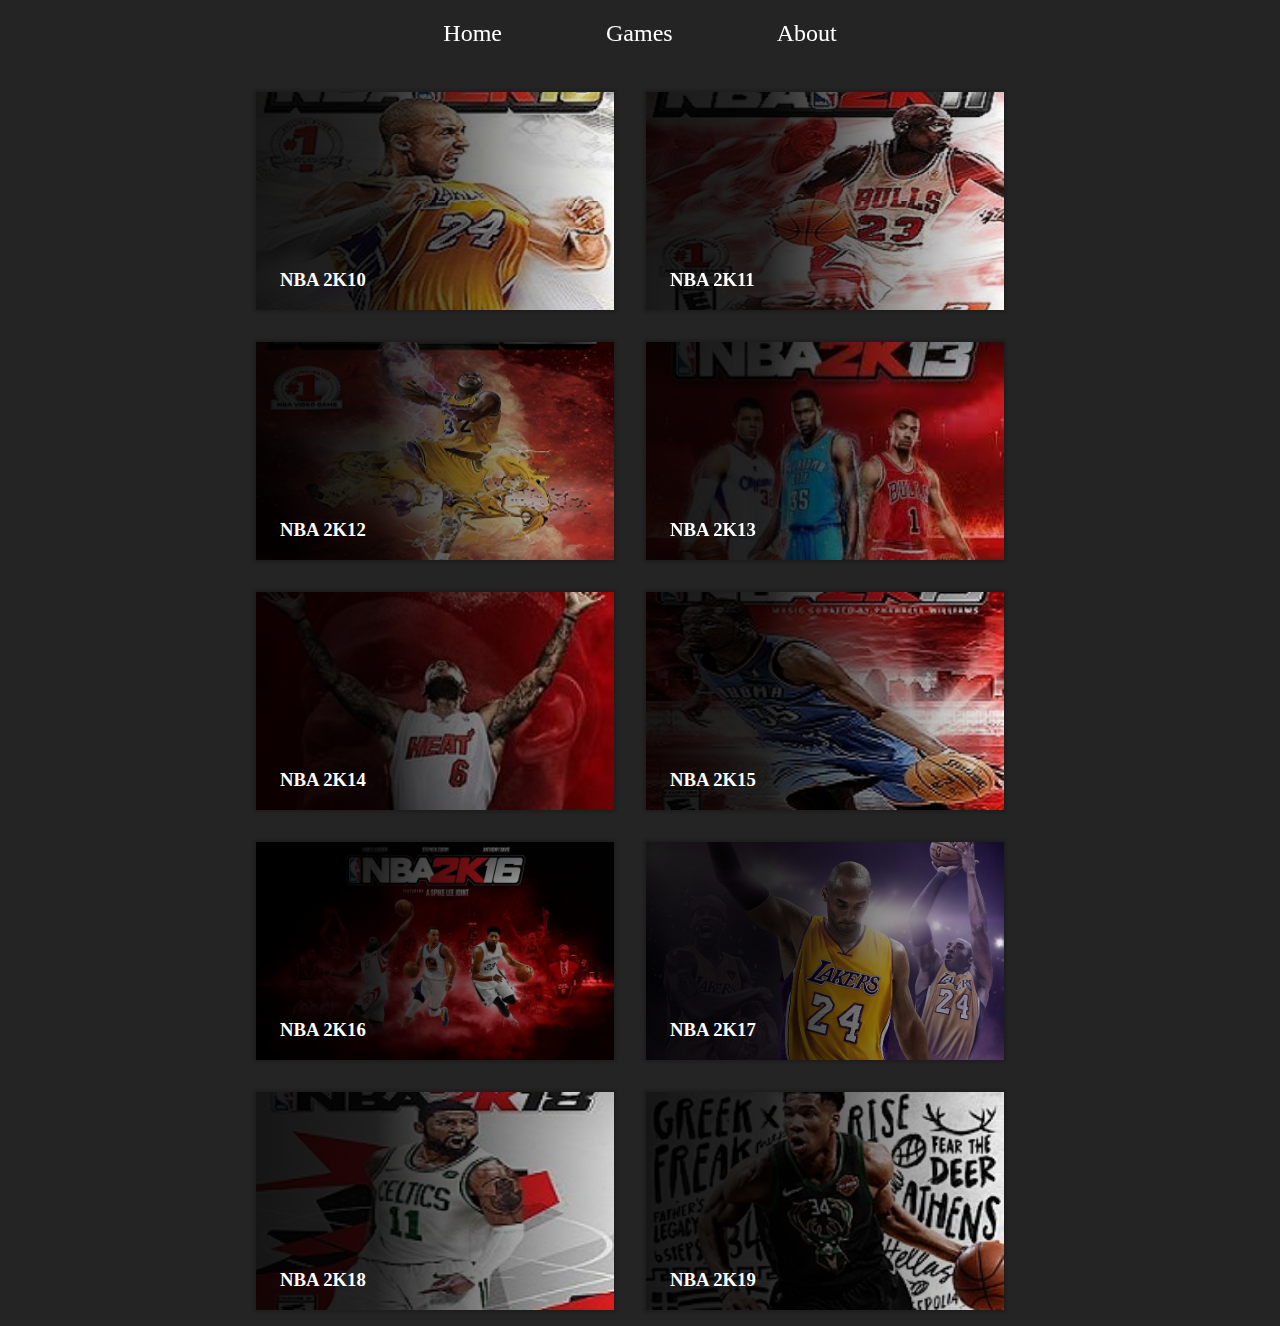
<file: 2ksports/games.html>
<!DOCTYPE html>
<html>
<head>
	<link rel="stylesheet" href="css/games.css">
	<title>2ksports</title>
</head>
<body>
<section>
	 <div class="navbar" id='nav'>

       <ul>
       	  <li> <a href="index.html">Home</a></li>
       	 <li> <a href="games.html">Games</a></li>
       	   <li> <a href="about.html">About</a></li>
      
       </ul>

	 </div>

</div>
</section>
<section class="games">
 
<div class="wrap">

<a href="#" title=""><div style="background-image: url(images/10.jpg);"></div><span><h3>NBA 2K10</h3></span></a>

<a href="#" title=""><div style="background-image: url(images/11.jpg);"></div><span><h3>NBA 2K11</h3></span></a>

<a href="#" title=""><div style="background-image: url(images/12.jpg);"></div><span>
<h3>NBA 2K12</h3></span></a> 

<a href="#" title=""><div style="background-image: url(images/13.jpg);"></div><span><h3>NBA 2K13</h3></span></a>

<a href="#" title=""><div style="background-image: url(images/14.jpg);"></div><span>
<h3>NBA 2K14</h3></span></a> 

<a href="#" title=""><div style="background-image: url(images/15.jpg);"></div><span><h3>NBA 2K15</h3></span></a>

<a href="#" title=""><div style="background-image: url(images/16.jpg);"></div><span>
<h3>NBA 2K16</h3></span></a> 

<a href="#" title=""><div style="background-image: url(images/17.jpg);"></div><span><h3>NBA 2K17</h3></span></a>

<a href="#" title=""><div style="background-image: url(images/18.jpg);"></div><span>
<h3>NBA 2K18</h3></span></a> 

<a href="#" title=""><div style="background-image: url(images/19.jpg);"></div><span><h3>NBA 2K19</h3></span></a>





</section>



































</body>
</html>
</file>
<file: 2ksports/css/games.css>
*{
	   
	   	padding: 0px;
	   	margin:0px;
	   	box-sizing: border-box;
	   	font-family:myFont;

	
}
html {
  background-color: #242424;
  padding-top: 50px;
  font-family: 'Montserrat', sans-serif;
  -webkit-font-smoothing: antialiased;
  -moz-osx-font-smoothing: grayscale;
}
	   .header{
	   	 width: 100%;
	   	 height: 100%;
	   	 background-size: cover;

	   }

	   .navbar{
	   	width: 100%;
	   	padding: 10px;
	   	position: fixed;
	   	top: 0px;
	   	text-align: center;
	   	transition: .5s;

	   }

	   .navbar ul li {
	   	list-style-type: none;
	   	display:inline-block;
	   	padding: 10px 50px;
	   	font-size: 24px;
		
	   	cursor: pointer;
	   	border-radius:5px;
	   	transition: .5s;
	   }
 .navbar a{
	 text-decoration: none;
	 color: white;
	    	font-size: 24px;
	   }
  

	   .navbar ul li:hover{
	   	background: gold;
	   }
  




.games{

	margin-top: 2%;
}
@import url(https://fonts.googleapis.com/css?family=Montserrat:400,700);


* {
  -webkit-box-sizing: border-box;
  -moz-box-sizing: border-box;
  box-sizing: border-box;
}

.wrap {
	
  width: 800px;
  margin: 0 auto;
}

.games a {
  position: relative;
  float: left;
  width: 350px;
  height: 210px;
  overflow: visible;
  margin: 20px;
  display: block;
  background-color: #000;
  text-decoration: none;
}

.games a div {
  position: relative;
  z-index: 1;
  width: 358px;
  height: 218px;
  background-repeat: no-repeat;
  background-position: center center;
  background-size: cover;
  -webkit-background-size: cover;
  overflow: hidden;
  
  -webkit-box-shadow: 0 0 3px 2px rgba(0,0,0,0.2);
  box-shadow: 0 0 3px 2px rgba(0,0,0,0.2);
  
  -webkit-transform: translate(-4px,-4px);
  -moz-transform:    translate(-4px,-4px);
  -ms-transform:     translate(-4px,-4px);
  -o-transform:      translate(-4px,-4px);
  transform:         translate(-4px,-4px);
  
  -webkit-transition: width .2s, height .2s, -webkit-transform .2s, -webkit-box-shadow .2s;
  -moz-transition:  width .2s, height .2s, -moz-transform .2s, box-shadow .2s;
  transition:  width .2s, height .2s, transform .2s, box-shadow .2s;
}
.games a div:before {
  content: "";
  display: block;
  width: 600px;
  height: 400px;
  position: absolute;
  z-index: 2;
  top: 0;
  left: 0;
  opacity: 1;
  background: -moz-linear-gradient(left,  rgba(0,0,0,0.9) 0%, rgba(0,0,0,0.85) 20%, rgba(0,0,0,0) 60%); /* FF3.6+ */
background: -webkit-gradient(linear, left top, right top, color-stop(0%,rgba(0,0,0,0.9)), color-stop(20%,rgba(0,0,0,0.85)), color-stop(60%,rgba(0,0,0,0))); /* Chrome,Safari4+ */
background: -webkit-linear-gradient(left,  rgba(0,0,0,0.9) 0%,rgba(0,0,0,0.85) 20%,rgba(0,0,0,0) 60%); /* Chrome10+,Safari5.1+ */
background: -o-linear-gradient(left,  rgba(0,0,0,0.9) 0%,rgba(0,0,0,0.85) 20%,rgba(0,0,0,0) 60%); /* Opera 11.10+ */
background: -ms-linear-gradient(left,  rgba(0,0,0,0.9) 0%,rgba(0,0,0,0.85) 20%,rgba(0,0,0,0) 60%); /* IE10+ */
background: linear-gradient(to right,  rgba(0,0,0,0.9) 0%,rgba(0,0,0,0.85) 20%,rgba(0,0,0,0) 60%); /* W3C */
filter: progid:DXImageTransform.Microsoft.gradient( startColorstr='#e6000000', endColorstr='#00000000',GradientType=1 ); /* IE6-9 */
  
  -webkit-transition: all 1s ease-in-out;
  -moz-transition: all 1s ease-in-out;
  -ms-transition: all 1s ease-in-out;
  -o-transition: all 1s ease-in-out;
  transition: all 1s ease-in-out;
}
.games a:hover div:before {
  opacity: 0.7;
}

.games a:hover div {
  width: 366px;
  height: 226px;
  
  -webkit-box-shadow: 0 0 3px 4px rgba(0,0,0,0.2);
  box-shadow: 0 0 3px 4px rgba(0,0,0,0.2);
  
  -webkit-transform: translate(-8px,-8px);
  -moz-transform:    translate(-8px,-8px);
  -ms-transform:     translate(-8px,-8px);
  -o-transform:      translate(-8px,-8px);
  transform:         translate(-8px,-8px);
}

.games a:active div {
  width: 358px;
  height: 218px;
  -webkit-box-shadow: none;
  box-shadow: none;
  -webkit-transform: translate(-4px,-4px);
  -moz-transform:    translate(-4px,-4px);
  -ms-transform:     translate(-4px,-4px);
  -o-transform:      translate(-4px,-4px);
  transform:         translate(-4px,-4px);
}

.games a span {
  position: absolute;
  display: block;
  overflow:hidden;
  z-index: 20;
  padding: 15px 20px;
  bottom: 0px;
  left: 0;
}

.games a span h3 {
  color: #fff;
  text-transform: uppercase;
  margin: 0;
}
.games a:hover span h3 {
  
}
.games a span p {
  font-size: 14px;
  color: rgba(255,255,255,0.7);
  margin: 0;
  opacity: 0;
  max-height: 0;
  -webkit-transition: all 1s ease-in-out;
  -moz-transition: all 1s ease-in-out;
  -ms-transition: all 1s ease-in-out;
  -o-transition: all 1s ease-in-out;
  transition: all 1s ease-in-out;
}
.games a:hover span p {
  opacity: 1;
  max-height: 200px;
}
</file>
